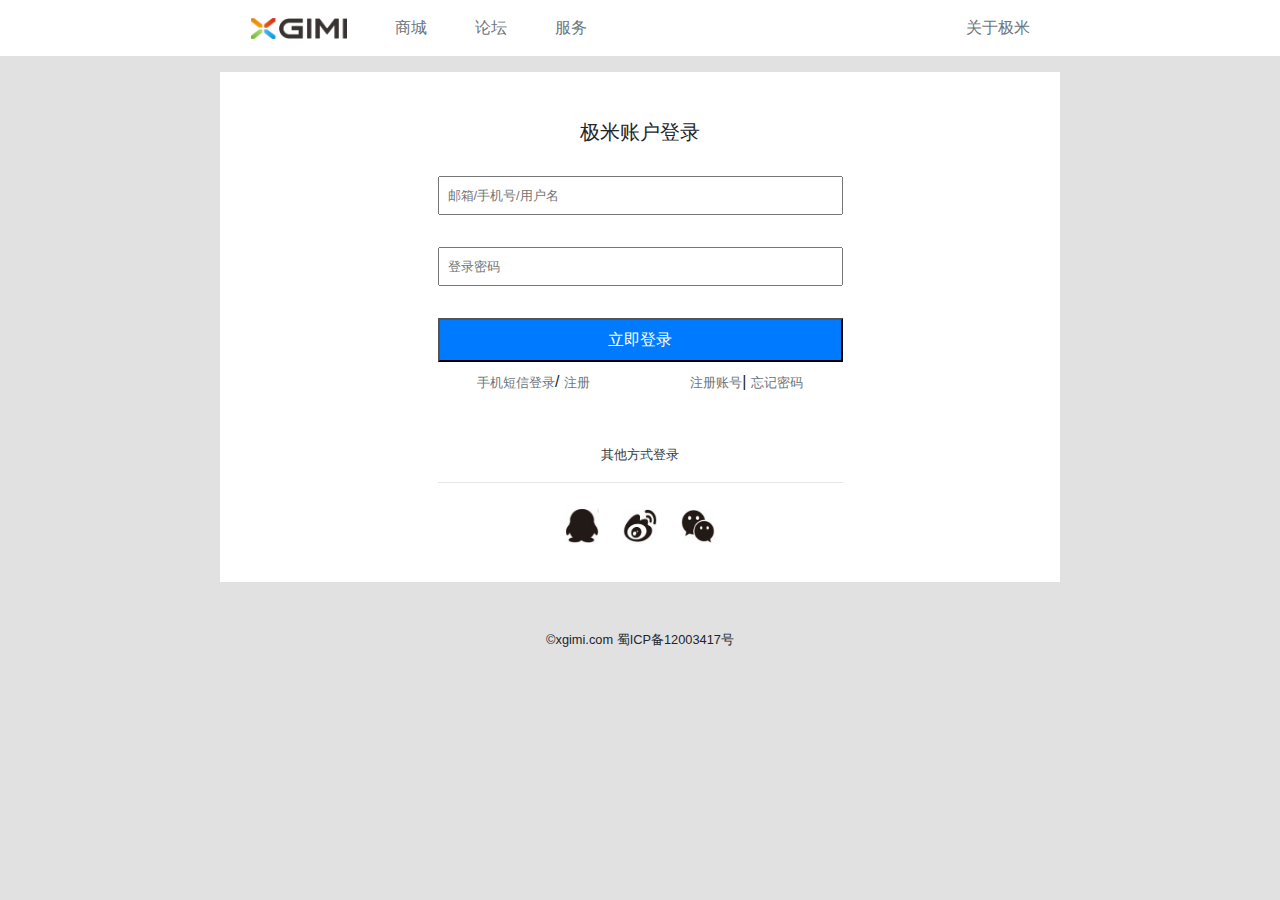
<file: login.html>
<!DOCTYPE html>
<html lang="en">
<head>
    <meta charset="UTF-8">
    <meta name="viewport" content="width=device-width, initial-scale=1.0">
    <meta http-equiv="X-UA-Compatible" content="ie=edge">
    <title>登录</title>
    <link rel="stylesheet" href="myss/bootstrap.css"/>
    <script src="myss/jquery.min.js"></script>
    <script src="myss/popper.min.js"></script>
    <script src="myss/bootstrap.min.js"></script>
    <script src="myss/jquery-1.11.3.js"></script>
    <script src="myss/login.js"></script>
    <style>
      .login-bg{background: #e1e1e1}
     .ll img {width: 96px}
     .login{width: 840px;height: 510px}
     .icon img{
         width: 34px;
         height: 34px;
         margin:10px
     }
      .show{
          font-size:15px;
          color:#77be22;
          font-weight: bold;
      }
      .hide{
          visibility: hidden;
      }
    </style>
</head>
<body class="login-bg">
<div class="w-100 bg-white pt-3 pb-3">
    <div class="container d-flex justify-content-around">
        <div class="ll">
            <ul class="list-unstyled d-flex m-0">
                <li class="mr-5">
                    <img src="picture/logo.png" alt=""/>
                </li>
                <li class="mr-5">
                    <a href="" class="text-muted">商城</a>
                </li>
                <li class="mr-5">
                    <a href="" class="text-muted">论坛</a>
                </li>
                <li class="mr-5">
                    <a href="" class="text-muted">服务</a>
                </li>
            </ul>
        </div>
        <div class="">
            <a href="" class="m-0 text-muted">关于极米</a>
        </div>
    </div>
</div>
<div class="w-100 mt-3">
<div class="container login bg-white text-center pt-5">
    <h5 class="">
        极米账户登录
    </h5>
    <input type="text" class="w-50 p-2 mt-4 small uname" placeholder="邮箱/手机号/用户名"/>
    <br/>
    <span class='tst hide'>请输入6-12位数字字母</span>
    <br/>
    <input type="password" class="w-50 p-2 mt-2 small upwd" placeholder="登录密码"/>
    <br/>
    <span class='tst hide'>密码为6-12位数字字母</span>
    <br/>
    <button class="p-2 w-50 bg-primary text-white mt-2 reg">
        立即登录
    </button>
    <p class="mt-2">
        <span class="mr-5">
            <a href="" class="text-muted small">手机短信登录</a>/
            <a href="" class="text-muted small">注册</a>
        </span>
        <span class="ml-5">
            <a href="reg.html" class="small text-muted">注册账号</a>|
            <a href="" class="small text-muted">忘记密码</a>
        </span>
    </p>
    <div class="mt-5">
        <span class="text-dark small">其他方式登录</span>
        <hr class="w-50"/>
        <div class="icon">
            <img src="picture/qq.png" alt="" class=""/>
            <img src="picture/wb.png" alt="" class=""/>
            <img src="picture/wx.png" alt="" class=""/>
        </div>
    </div>
</div>
</div>
<p class="small mt-5 text-center">©xgimi.com 蜀ICP备12003417号</p>
</body>
</html>
</file>
